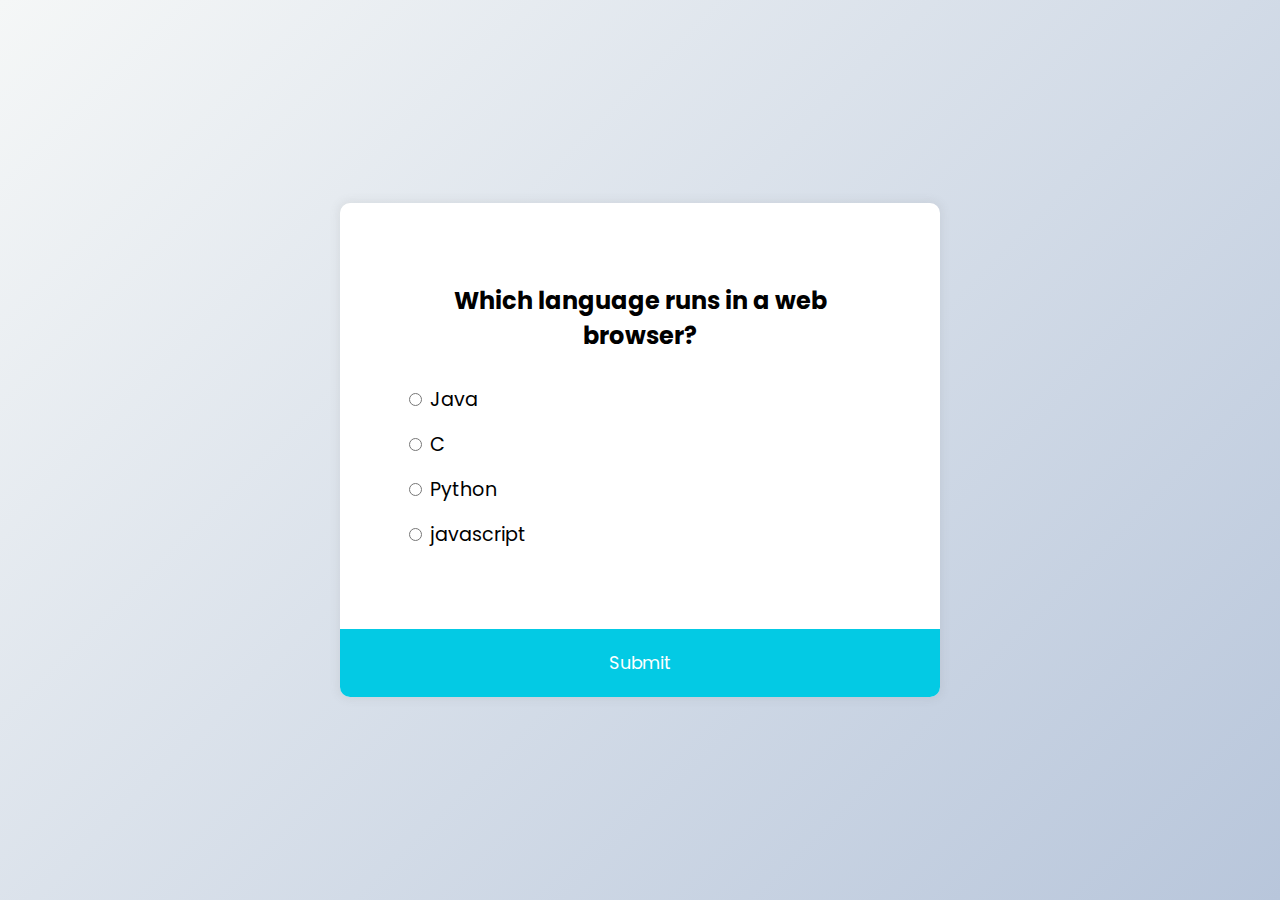
<file: index.html>
<!DOCTYPE html>
<html lang="en">
<head>
    <meta charset="UTF-8">
    <meta http-equiv="X-UA-Compatible" content="IE=edge">
    <meta name="viewport" content="width=device-width, initial-scale=1.0">
    <link rel="stylesheet" href="style.css">
    <title>Quiz-a-preneur</title>
</head>
<body>
    <div class="quiz-container" id="quiz">
        <div class="quiz-header">
          <h2 id="question">Question Text</h2>
          <ul>
            <li>
              <input type="radio" name="answer" id="a" class="answer">
              <label for="a" id="a_text">Answer</label>
            </li>
    
            <li>
              <input type="radio" name="answer" id="b" class="answer">
              <label for="b" id="b_text">Answer</label>
            </li>
    
            <li>
              <input type="radio" name="answer" id="c" class="answer">
              <label for="c" id="c_text">Answer</label>
            </li>
    
            <li>
              <input type="radio" name="answer" id="d" class="answer">
              <label for="d" id="d_text">Answer</label>
            </li>
    
          </ul>
        </div>
    
        <button id="submit">Submit</button>
    
      </div>
      <script src="script.js"></script>
    
    
</body>
</html>
</file>
<file: style.css>
@import url('https://fonts.googleapis.com/css2?family=Poppins:wght@200;300;400;500&display=swap');

*{
  box-sizing: border-box;
}
body{
  background-color: #b8c6db;
  background-image: linear-gradient(315deg, #b8c6db 0%, #f5f7f7 100%);
  font-family: 'Poppins', sans-serif;
  display: flex;
  align-items: center;
  justify-content: center;
  height: 100vh;
  overflow: hidden;
  margin: 0;
}
.quiz-container{
  background-color: #fff;
  border-radius: 10px;
  box-shadow: 0 0 10px 2px rgba(100, 100, 100, 0.1);
  width: 600px;
  overflow: hidden;
}
.quiz-header{
  padding: 4rem;
}
h2{
  padding: 1rem;
  text-align: center;
  margin: 0;
}

ul{
  list-style-type: none;
  padding: 0;
}
ul li{
  font-size: 1.2rem;
  margin: 1rem 0;
}
ul li label{
  cursor: pointer;
}
button{
  background-color: #03cae4;
  color: #fff;
  border: none;
  display: block;
  width: 100%;
  cursor: pointer;
  font-size: 1.1rem;
  font-family: inherit;
  padding: 1.3rem;
}
button:hover{
  background-color: #04adc4;
}
button:focus{
  outline: none;
  background-color: #44b927;
}
</file>
